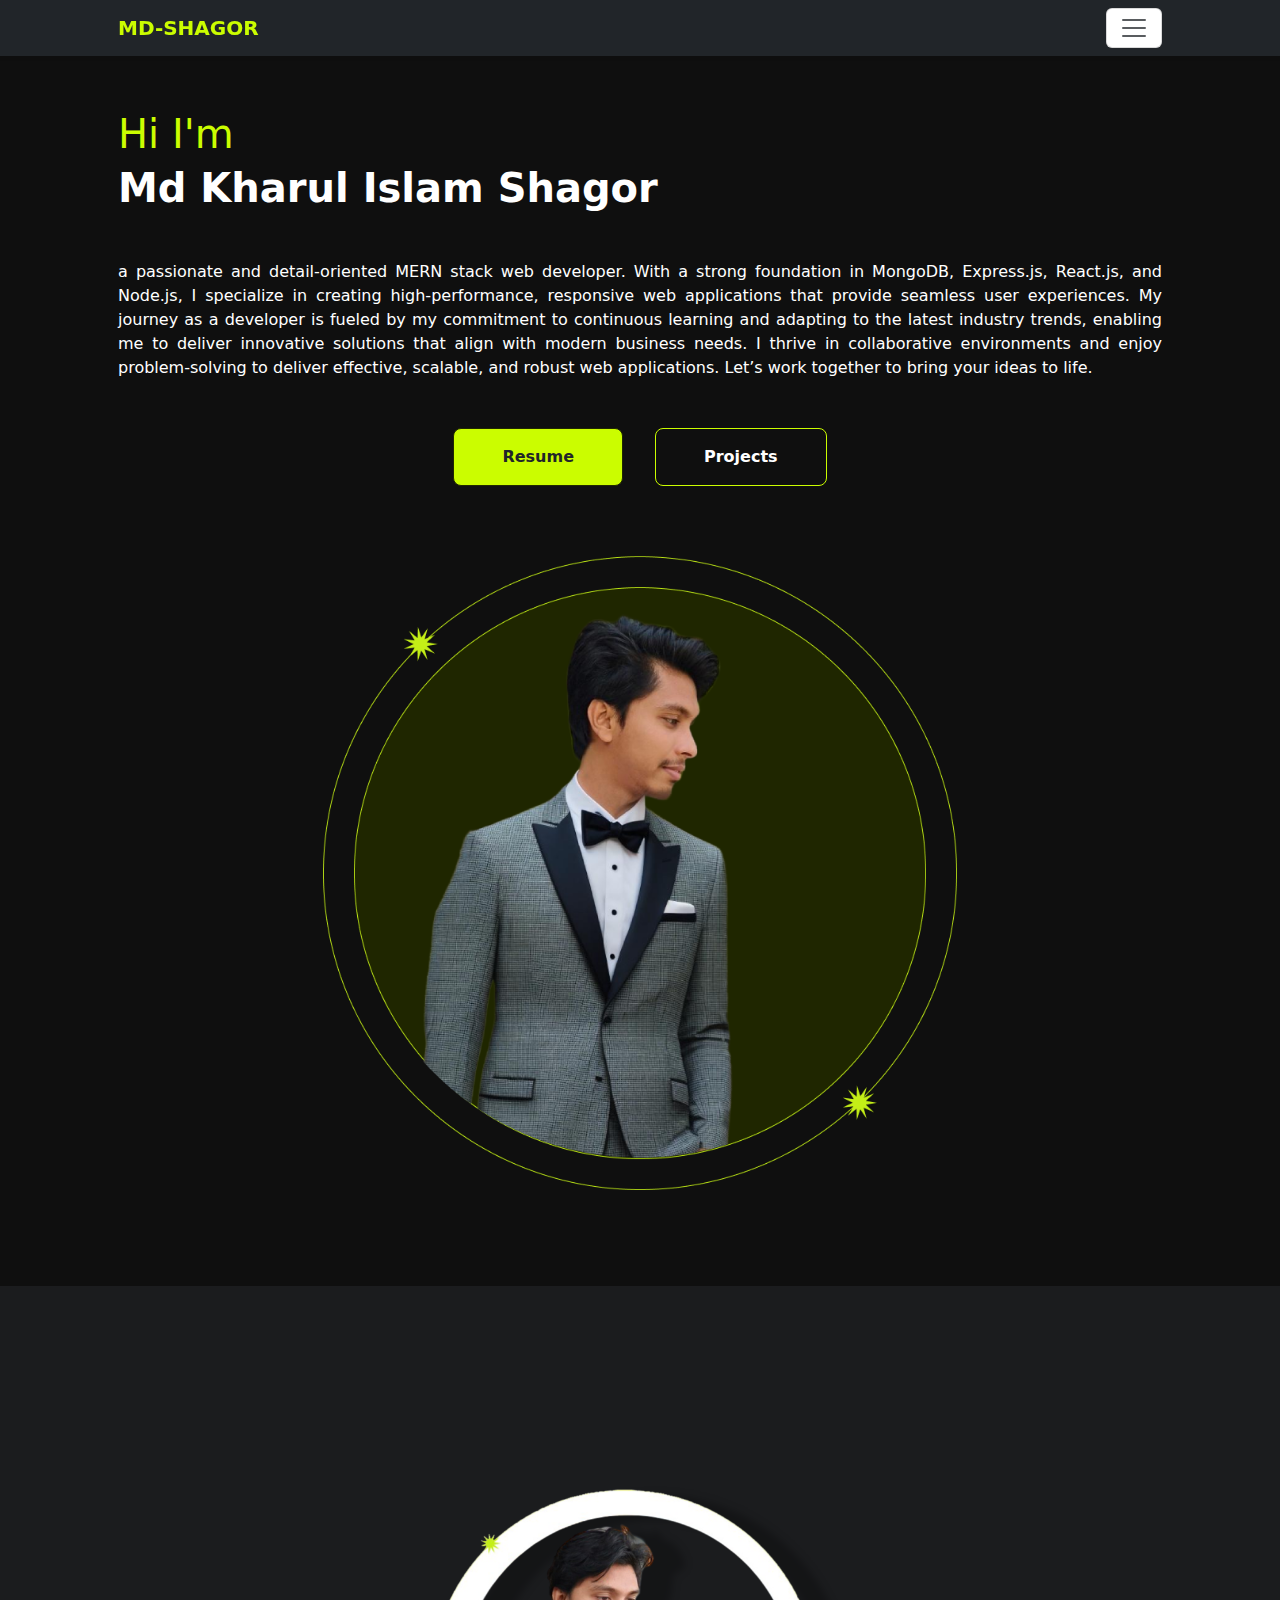
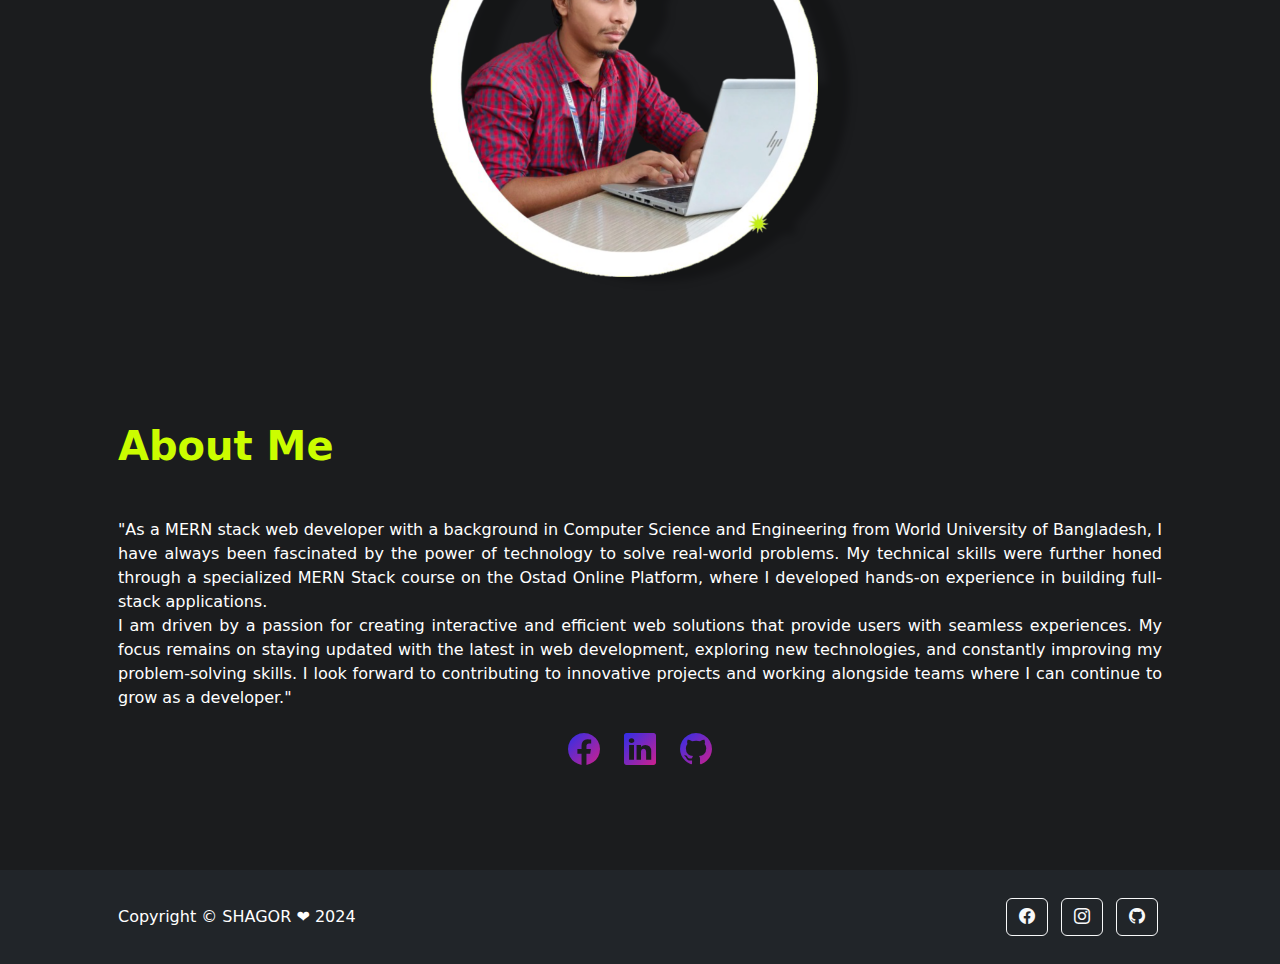
<file: index.html>
<!DOCTYPE html>
<html lang="en">
<head>
    <meta charset="UTF-8">
    <meta name="viewport" content="width=device-width, initial-scale=1.0">
    <!-- Favicon -->
    <link rel="shortcut icon" href="Assets/favicon.png" type="image/x-icon">
    <title>It's || Md Kharul Islam Shagor Portfolio</title>
    <!-- Bootstrap CSS CDN -->
    <link href="https://cdn.jsdelivr.net/npm/bootstrap@5.3.3/dist/css/bootstrap.min.css" rel="stylesheet" integrity="sha384-QWTKZyjpPEjISv5WaRU9OFeRpok6YctnYmDr5pNlyT2bRjXh0JMhjY6hW+ALEwIH" crossorigin="anonymous">
    <!-- Custom Css -->
     <link rel="stylesheet" href="css/custom.css">
     <!-- Bootstrap ICON CDN -->
    <link rel="stylesheet" href="https://cdn.jsdelivr.net/npm/bootstrap-icons@1.3.0/font/bootstrap-icons.css">
</head>
</head>
<body>
    <main>
        <!-- NavBar -->
        <nav class="navbar bg-dark sticky-top shadow-sm">
            <div class="container px-5">
              <a class="navbar-brand" href="index.html"><span class="fw-bolder iconic-color">MD-SHAGOR</span> </a>
              <button class="navbar-toggler bg-white" type="button" data-bs-toggle="offcanvas" data-bs-target="#offcanvasNavbar" aria-controls="offcanvasNavbar" aria-label="Toggle navigation">
                <span class="navbar-toggler-icon"></span>
              </button>
              <div class="offcanvas offcanvas-end" tabindex="-1" id="offcanvasNavbar" aria-labelledby="offcanvasNavbarLabel">
                <div class="offcanvas-header bg-dark">
                  <button type="button" class="btn-close text-bg-danger" data-bs-dismiss="offcanvas" aria-label="Close"></button>
                </div>
            
                <div class="offcanvas-body bg-dark">
                    <img class="rounded mx-auto d-block h-25 w-50" src="Assets/images/Border.png" alt="" srcset="">

                  <ul class="navbar-nav justify-content-end flex-grow-1 pe-3 fw-bolder">
                    <li class="nav-item list-group-item-dark list-group-item-action">
                      <a class="nav-link text-white" aria-current="page" href="index.html">Home</a>
                    </li>
                    <li class="nav-item list-group-item-dark list-group-item-action">
                        <a class="nav-link text-white" href="#about-section">About</a>
                    </li>
                    <li class="nav-item list-group-item-dark list-group-item-action">
                      <a class="nav-link text-white" href="resume.html">Resume</a>
                    </li>
                    <li class="nav-item list-group-item-dark list-group-item-action">
                        <a class="nav-link text-white" href="project.html">Project</a>
                    </li>
                    <li class="nav-item list-group-item-dark list-group-item-action">
                        <a class="nav-link text-white" href="contact.html">Contact</a>
                    </li>
                  </ul>
                </div>
              </div>
            </div>
        </nav>

        <!-- Header -->
         <header class="py-5">
            <div class="container px-5 pb-5">
                <div class="row gx-5 align-items-center">
                    <div class="col-xxl-5">
                        <div class="text-container">
                            <div class="fs-1 fw-light iconic-color">Hi I'm</div>
                            <h1 class="fw-bolder mb-5">Md Kharul Islam Shagor</h1>
                            <p>a passionate and detail-oriented MERN stack web developer. With a strong foundation in MongoDB, Express.js, React.js, and Node.js, I specialize in creating high-performance, responsive web applications that provide seamless user experiences. My journey as a developer is fueled by my commitment to continuous learning and adapting to the latest industry trends, enabling me to deliver innovative solutions that align with modern business needs. I thrive in collaborative environments and enjoy problem-solving to deliver effective, scalable, and robust web applications. Let’s work together to bring your ideas to life.</p>
                            <div class="d-grid gap-3 d-sm-flex justify-content-sm-center justify-content-xxl-start mb-3 mt-5">
                                <a class="btn btn-color-1 btn-lg px-5 py-3 me-sm-3 fs-6 fw-bolder" href="resume.html">Resume</a>
                                <a class="btn btn-color-2 btn-lg px-5 py-3 fs-6 fw-bolder" href="project.html">Projects</a>
                            </div>
                        </div>
                    </div>

                    <div class="col-xxl-7">
                        <div class="d-flex justify-content-center mt-5 mt-xxl-0">
                                <img class="profile-img" src="Assets/images/Border.png" alt="" srcset="">
                        </div>
                    </div>
                </div>

            </div>
         </header>

         <!-- About Section -->
          <section class="py-5" id="about-section">
            <div class="container px-5 pb-5">
                <div class="row gx-5 align-items-center">
                    <div class="col-xxl-7">
                        <div class="d-flex justify-content-center mt-5 mt-xxl-0">
                                <img class="profile-img" src="Assets/images/About.png" alt="" srcset="">
                        </div>
                    </div>

                    <div class="col-xxl-5">
                        <div class="text-container">
                            <h1 class="fw-bolder mb-5 iconic-color">About Me</h1>
                            <p>"As a MERN stack web developer with a background in Computer Science and Engineering from World University of Bangladesh, I have always been fascinated by the power of technology to solve real-world problems. My technical skills were further honed through a specialized MERN Stack course on the Ostad Online Platform, where I developed hands-on experience in building full-stack applications. <br>

                            I am driven by a passion for creating interactive and efficient web solutions that provide users with seamless experiences. My focus remains on staying updated with the latest in web development, exploring new technologies, and constantly improving my problem-solving skills. I look forward to contributing to innovative projects and working alongside teams where I can continue to grow as a developer."</p>
                            <div class="d-flex justify-content-center fs-2 gap-4">
                                <a class="text-gradient icon-hover-color" target="_blank" href="https://www.facebook.com/sr01885013972?mibextid=ZbWKwL"><i class="bi bi-facebook"></i></a>
                                <a class="text-gradient icon-hover-color" target="_blank" href="https://www.linkedin.com/in/md-kharul-islam-shagor432001"><i class="bi bi-linkedin"></i></a>
                                <a class="text-gradient icon-hover-color" target="_blank" href="https://github.com/ShAgOr3246"><i class="bi bi-github"></i></a>
                            </div>
                        </div>
                    </div>

                    
                </div>

            </div>
          </section>

    </main>


    <!-- Footer -->
     <footer class="bg-dark py-4 mt-auto">
        <div class="container px-5">
            <div class="row align-items-center justify-content-between flex-column flex-sm-row">
                <div class="col-auto">
                    <div class="m-0">Copyright &copy; SHAGOR &#10084; 2024</div>
                </div>
                <div class="col-auto">
                    <a class="btn btn-outline-light btn-floating m-1" target="_blank" href="https://www.facebook.com/sr01885013972?mibextid=ZbWKwL" role="button"><i class="bi bi-facebook"></i></a>
                    <a class="btn btn-outline-light btn-floating m-1" target="_blank" href="https://www.instagram.com/shagoronik/?utm_source=qr" role="button"><i class="bi bi-instagram"></i></a>
                    <a class="btn btn-outline-light btn-floating m-1" target="_blank" href="https://github.com/ShAgOr3246" role="button"><i class="bi bi-github"></i></a>
                </div>
            </div>
        </div>
     </footer>

    <!-- Bootstrap JS CDN -->
    <script src="https://cdn.jsdelivr.net/npm/bootstrap@5.3.3/dist/js/bootstrap.bundle.min.js" integrity="sha384-YvpcrYf0tY3lHB60NNkmXc5s9fDVZLESaAA55NDzOxhy9GkcIdslK1eN7N6jIeHz" crossorigin="anonymous"></script>
</body>
</html>
</file>
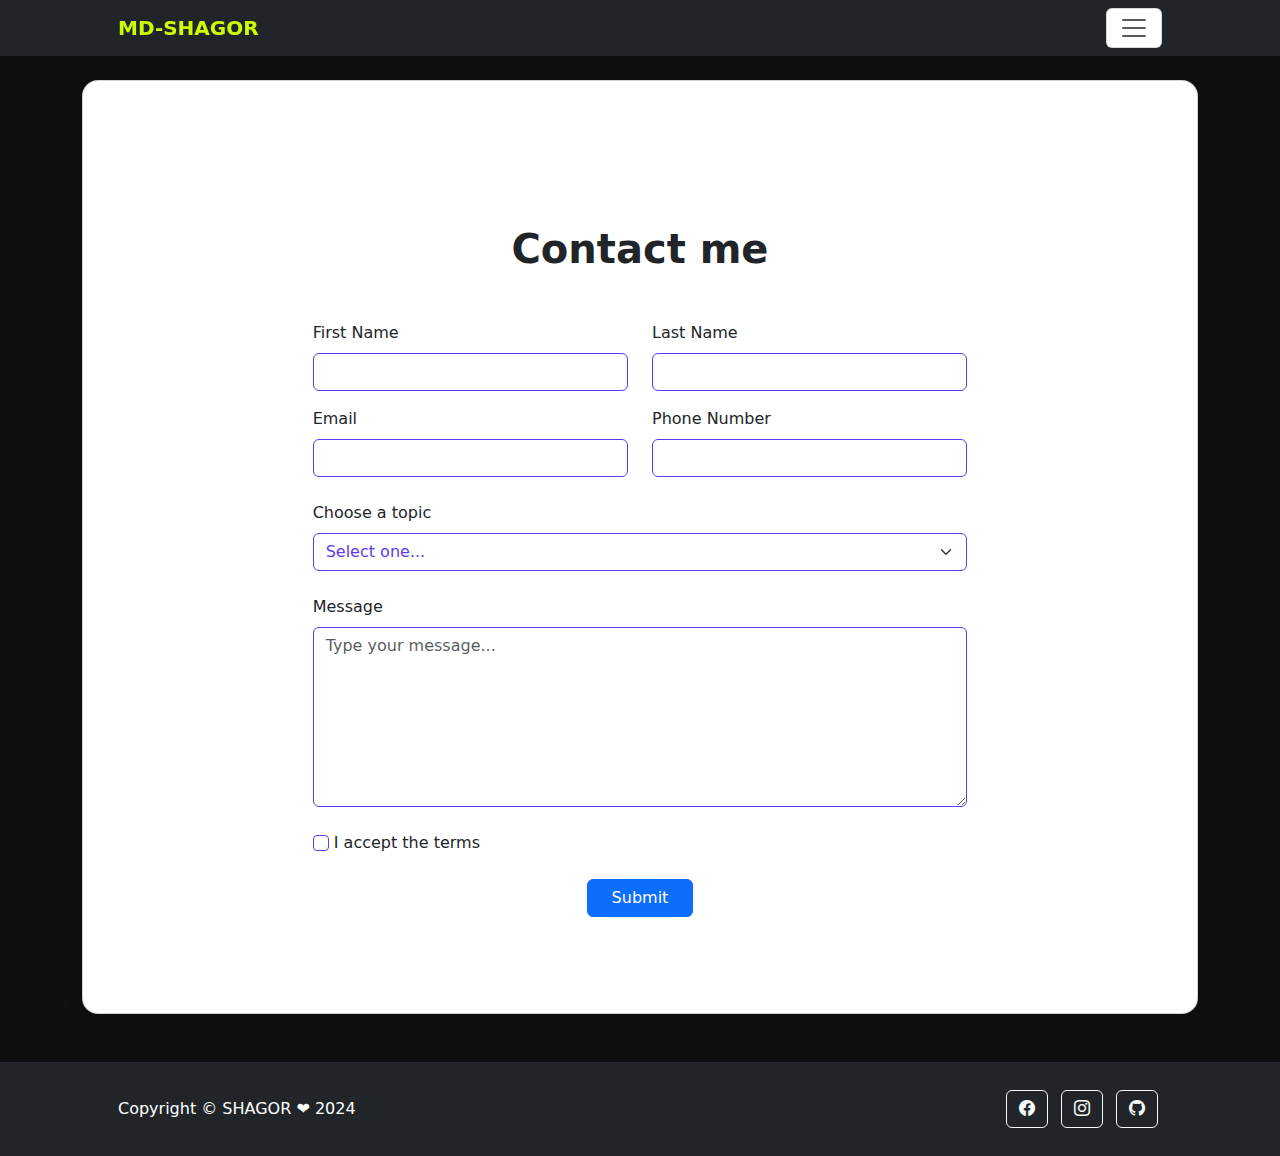
<file: contact.html>
<!DOCTYPE html>
<html lang="en">
<head>
    <meta charset="UTF-8">
    <meta name="viewport" content="width=device-width, initial-scale=1.0">
    <!-- Favicon -->
    <link rel="shortcut icon" href="Assets/favicon.png" type="image/x-icon">
    <title>It's || Md Kharul Islam Shagor Portfolio</title>
    <!-- Bootstrap CSS CDN -->
    <link href="https://cdn.jsdelivr.net/npm/bootstrap@5.3.3/dist/css/bootstrap.min.css" rel="stylesheet" integrity="sha384-QWTKZyjpPEjISv5WaRU9OFeRpok6YctnYmDr5pNlyT2bRjXh0JMhjY6hW+ALEwIH" crossorigin="anonymous">
    <!-- Custom Css -->
     <link rel="stylesheet" href="css/custom.css">
   
     <!-- Bootstrap ICON CDN -->
    <link rel="stylesheet" href="https://cdn.jsdelivr.net/npm/bootstrap-icons@1.3.0/font/bootstrap-icons.css">
</head>
</head>
<body>
    <main>
        <!-- NavBar -->
        <nav class="navbar bg-dark sticky-top shadow-sm">
            <div class="container px-5">
              <a class="navbar-brand" href="index.html"><span class="fw-bolder iconic-color">MD-SHAGOR</span> </a>
              <button class="navbar-toggler bg-white" type="button" data-bs-toggle="offcanvas" data-bs-target="#offcanvasNavbar" aria-controls="offcanvasNavbar" aria-label="Toggle navigation">
                <span class="navbar-toggler-icon"></span>
              </button>
              <div class="offcanvas offcanvas-end" tabindex="-1" id="offcanvasNavbar" aria-labelledby="offcanvasNavbarLabel">
                <div class="offcanvas-header bg-dark">
                  <button type="button" class="btn-close text-bg-danger" data-bs-dismiss="offcanvas" aria-label="Close"></button>
                </div>
            
                <div class="offcanvas-body bg-dark">
                    <img class="rounded mx-auto d-block h-25 w-50" src="Assets/images/Border.png" alt="" srcset="">
                  <ul class="navbar-nav justify-content-end flex-grow-1 pe-3 fw-bolder">
                    <li class="nav-item list-group-item-dark list-group-item-action">
                      <a class="nav-link text-white" aria-current="page" href="index.html">Home</a>
                    </li>
                    <li class="nav-item list-group-item-dark list-group-item-action">
                      <a class="nav-link text-white" href="resume.html">Resume</a>
                    </li>
                    <li class="nav-item list-group-item-dark list-group-item-action">
                        <a class="nav-link text-white" href="project.html">Project</a>
                    </li>
                    <li class="nav-item list-group-item-dark list-group-item-action">
                        <a class="nav-link text-white" href="contact.html">Contact</a>
                    </li>
                  </ul>
                </div>
              </div>
            </div>
          </nav>



          <section class="container mt-4">
            <div class="card shadow border-1 rounded-4 mb-5">
              <div class="card-body p-5">

                <section class="contact h-100 py-5 mt-5 area" id="contact">
                  <div class="container">
                      <div class="testimonials-title text-center aos-init" data-aos="zoom-in">
                         
                          <h1 class="fw-bold mb-3">Contact me</h1>
                        
                      </div>
                      <div class="row row-cols-1 d-flex justify-content-center mt-5">
                          <div class="col-12 col-lg-8">
                              <form action="#" method="get" data-aos="zoom-in" class="aos-init">
                                  <div class="row">
                                      <div class="col-12 col-md-6">
                                          <label for="firstName" class="form-label">First Name</label>
                                          <input type="text" class="form-control btn-outline-primary" aria-label="First name"
                                              id="firstName">
                                      </div>
                                      <div class="col-12 col-md-6 mt-3 mt-md-0">
                                          <label for="lastName" class="form-label">Last Name</label>
                                          <input type="text" class="form-control btn-outline-primary" aria-label="Last name"
                                              id="lastName">
                                      </div>
                                  </div>
                                  <div class="row mt-3">
                                      <div class="col-12 col-md-6">
                                          <label for="email" class="form-label">Email</label>
                                          <input type="email" class="form-control btn-outline-primary" aria-label="Email"
                                              id="email">
                                      </div>
                                      <div class="col-12 col-md-6 mt-3 mt-md-0">
                                          <label for="phoneNumber" class="form-label">Phone Number</label>
                                          <input type="number" class="form-control btn-outline-primary" aria-label="Phone number"
                                              id="phoneNumber">
                                      </div>
                                  </div>
                                  <div class="col-12 mt-4">
                                      <label for="inputState" class="form-label">Choose a topic</label>
                                      <select id="inputState" class="form-select btn-outline-primary">
                                          <option selected="">Select one...</option>
                                          <option>Web Design</option>
                                          <option>UX / UI</option>
                                          <option>Web Development</option>
                                      </select>
                                  </div>
                                  <div class="col-12 mt-4">
                                      <label for="message" class="form-label">Message</label>
                                      <textarea name="text" id="message" class="form-control btn-outline-primary"
                                          aria-label="With textarea" style="height: 180px"
                                          placeholder="Type your message..."></textarea>
                                  </div>
                                  <div class="col-12 mt-4">
                                      <input class="form-check-input btn-outline-primary" type="checkbox" value=""
                                          id="flexCheckChecked">
                                      <label class="form-check-label" for="flexCheckChecked">
                                          I accept the terms
                                      </label>
                                  </div>
                                  <div class="col-12 mt-4 d-flex justify-content-center align-items-center">
                                      <button type="submit" class="btn btn-primary px-4">Submit</button>
                                  </div>
                              </form>
                          </div>
                      </div>
                  </div>
              </section>
              </div>
            </div>
          </section>

         
    </main>


    <!-- Footer -->
     <footer class="bg-dark py-4 mt-auto">
        <div class="container px-5">
            <div class="row align-items-center justify-content-between flex-column flex-sm-row">
                <div class="col-auto">
                    <div class="m-0">Copyright &copy; SHAGOR &#10084; 2024</div>
                </div>
                <div class="col-auto">
                  <a class="btn btn-outline-light btn-floating m-1" target="_blank" href="https://www.facebook.com/sr01885013972?mibextid=ZbWKwL" role="button"><i class="bi bi-facebook"></i></a>
                  <a class="btn btn-outline-light btn-floating m-1" target="_blank" href="https://www.instagram.com/shagoronik/?utm_source=qr" role="button"><i class="bi bi-instagram"></i></a>
                  <a class="btn btn-outline-light btn-floating m-1" target="_blank" href="https://github.com/ShAgOr3246" role="button"><i class="bi bi-github"></i></a>
                </div>
            </div>
        </div>
     </footer>

    <!-- Bootstrap JS CDN -->
    <script src="https://cdn.jsdelivr.net/npm/bootstrap@5.3.3/dist/js/bootstrap.bundle.min.js" integrity="sha384-YvpcrYf0tY3lHB60NNkmXc5s9fDVZLESaAA55NDzOxhy9GkcIdslK1eN7N6jIeHz" crossorigin="anonymous"></script>
</body>
</html>
</file>
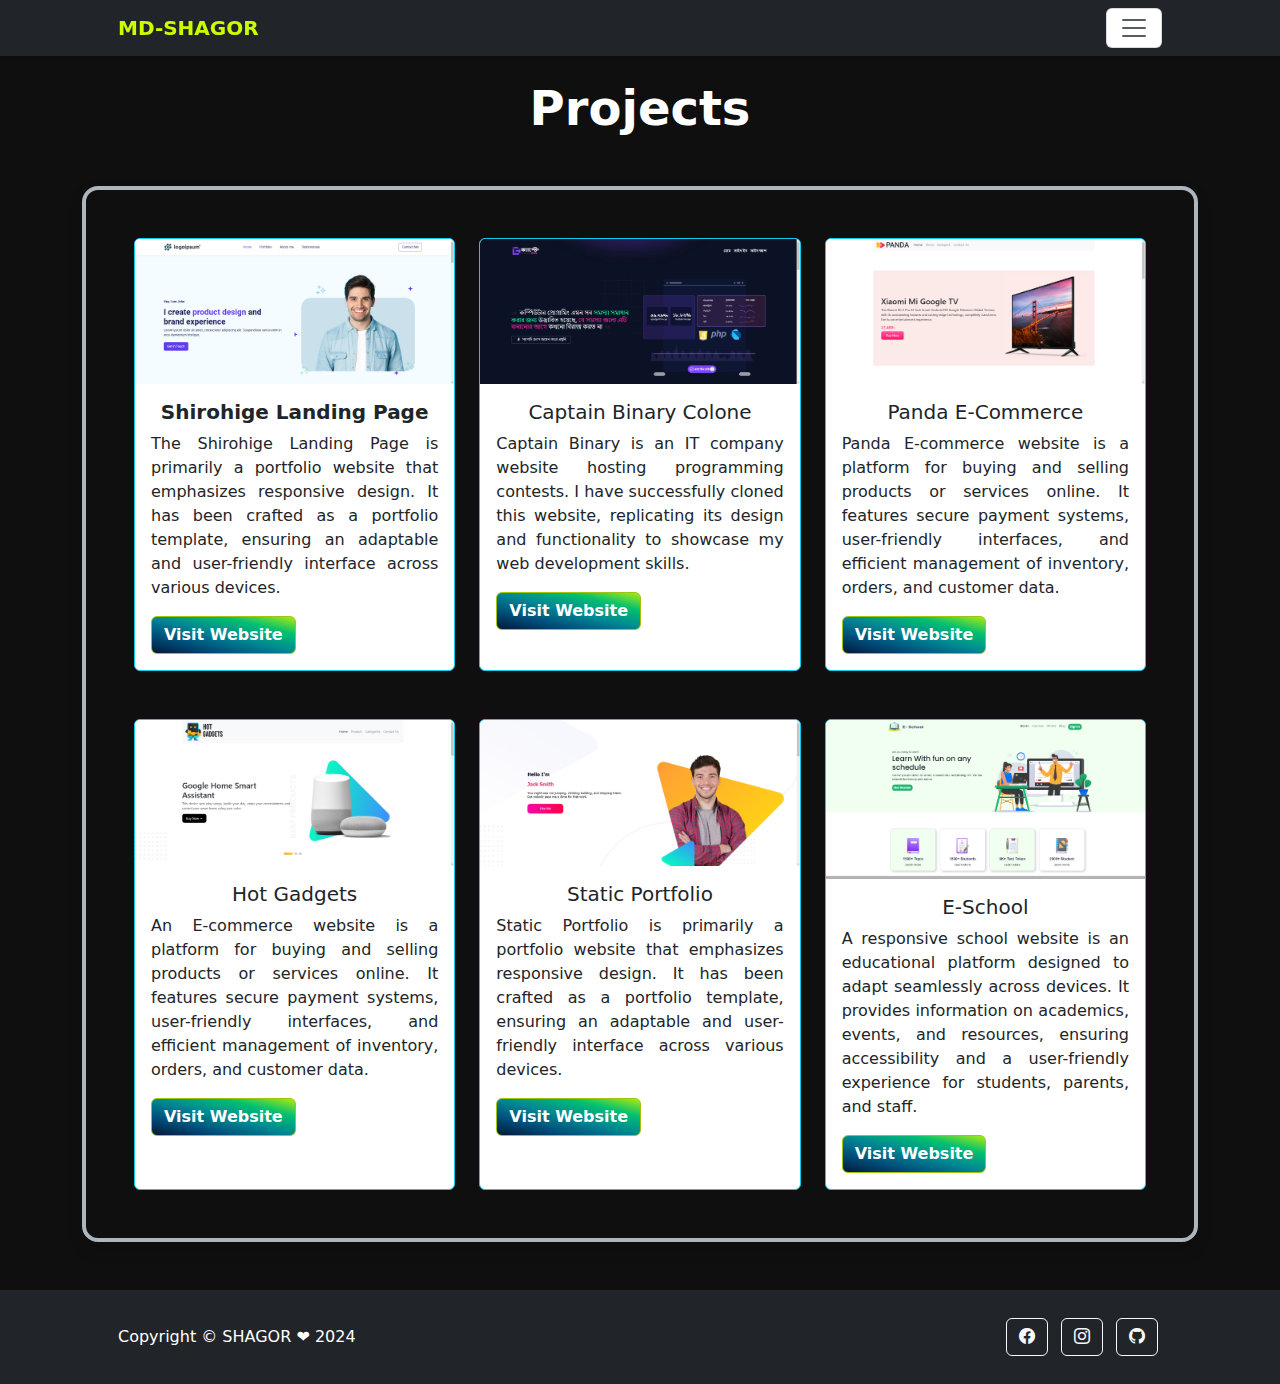
<file: project.html>
<!DOCTYPE html>
<html lang="en">
<head>
    <meta charset="UTF-8">
    <meta name="viewport" content="width=device-width, initial-scale=1.0">
    <!-- Favicon -->
    <link rel="shortcut icon" href="Assets/favicon.png" type="image/x-icon">
    <title>It's || Md Kharul Islam Shagor Portfolio</title>
    <!-- Bootstrap CSS CDN -->
    <link href="https://cdn.jsdelivr.net/npm/bootstrap@5.3.3/dist/css/bootstrap.min.css" rel="stylesheet" integrity="sha384-QWTKZyjpPEjISv5WaRU9OFeRpok6YctnYmDr5pNlyT2bRjXh0JMhjY6hW+ALEwIH" crossorigin="anonymous">
    <!-- Custom Css -->
     <link rel="stylesheet" href="css/custom.css">
     
     <!-- Bootstrap ICON CDN -->
    <link rel="stylesheet" href="https://cdn.jsdelivr.net/npm/bootstrap-icons@1.3.0/font/bootstrap-icons.css">
</head>
</head>
<body>
    <main>
        <!-- NavBar -->
        <nav class="navbar bg-dark sticky-top shadow-sm">
            <div class="container px-5">
              <a class="navbar-brand" href="index.html"><span class="fw-bolder iconic-color">MD-SHAGOR</span> </a>
              <button class="navbar-toggler bg-white" type="button" data-bs-toggle="offcanvas" data-bs-target="#offcanvasNavbar" aria-controls="offcanvasNavbar" aria-label="Toggle navigation">
                <span class="navbar-toggler-icon"></span>
              </button>
              <div class="offcanvas offcanvas-end" tabindex="-1" id="offcanvasNavbar" aria-labelledby="offcanvasNavbarLabel">
                <div class="offcanvas-header bg-dark">
                  <button type="button" class="btn-close text-bg-danger" data-bs-dismiss="offcanvas" aria-label="Close"></button>
                </div>
            
                <div class="offcanvas-body bg-dark">
                    <img class="rounded mx-auto d-block h-25 w-50" src="Assets/images/Border.png" alt="" srcset="">
                  <ul class="navbar-nav justify-content-end flex-grow-1 pe-3 fw-bolder">
                    <li class="nav-item list-group-item-dark list-group-item-action">
                      <a class="nav-link text-white" aria-current="page" href="index.html">Home</a>
                    </li>
                    <li class="nav-item list-group-item-dark list-group-item-action">
                      <a class="nav-link text-white" href="resume.html">Resume</a>
                    </li>
                    <li class="nav-item list-group-item-dark list-group-item-action">
                        <a class="nav-link text-white" href="project.html">Project</a>
                    </li>
                    <li class="nav-item list-group-item-dark list-group-item-action">
                        <a class="nav-link text-white" href="contact.html">Contact</a>
                    </li>
                  </ul>
                </div>
              </div>
            </div>
        </nav>

        <section class="container">
          <div class="text-center mb-5">
            <h1 class="display-5 fw-bolder mb-0 mt-4">Projects</h1>
          </div>

          <div class="card shadow border-4 border-dark-subtle rounded-4 mb-5 bg-transparent">
            <div class="card-body p-5">
              <div class="row row-cols-1 row-cols-md-3 g-4">
                                                                        <!-- Card-1 -->
                <div class="col">
                  <div class="card h-100 border-info">
                    <img src="Assets/images/portfolio-1.png" class="card-img-top" alt="...">
                    <div class="card-body">
                      <h5 class="card-title fw-semibold">Shirohige Landing Page</h5>
                      <p class="card-text">The Shirohige Landing Page is primarily a portfolio website that emphasizes responsive design. It has been crafted as a portfolio template, ensuring an adaptable and user-friendly interface across various devices.</p>
                      <a href="https://grand-maamoul-d90345.netlify.app/" target="_blank" class="btn cd-btn">Visit Website</a>
                    </div>

                  </div>
                </div>
                                                                          <!-- Card-2 -->
                <div class="col">
                  <div class="card h-100 border-info">
                    <img src="Assets/images/portfolio-2.png" class="card-img-top" alt="...">
                    <div class="card-body">
                      <h5 class="card-title">Captain Binary Colone</h5>
                      <p class="card-text">Captain Binary is an IT company website hosting programming contests. I have successfully cloned this website, replicating its design and functionality to showcase my web development skills.</p>

                      <a href="https://unrivaled-donut-7d7fce.netlify.app/" target="_blank" class="btn cd-btn">Visit Website</a>
                    </div>
                  </div>
                </div>
                                                                      <!-- Card-3 -->
                <div class="col">
                  <div class="card h-100 border-info">
                    <img src="Assets/images/portfolio-3.png" class="card-img-top" alt="...">
                    <div class="card-body">
                      <h5 class="card-title">Panda E-Commerce</h5>
                      <p class="card-text">Panda E-commerce website is a platform for buying and selling products or services online. It features secure payment systems, user-friendly interfaces, and efficient management of inventory, orders, and customer data.</p>

                      <a href="https://comfy-youtiao-9f1616.netlify.app/" target="_blank" class="btn cd-btn">Visit Website</a>
                    </div>
                  </div>
                </div>
              </div>


              <div class="row row-cols-1 row-cols-md-3 g-4 mt-4">
                                                                  <!-- Card-4 -->
                <div class="col">
                  <div class="card h-100 border-info">
                    <img src="Assets/images/portfolio-4.png" class="card-img-top" alt="...">
                    <div class="card-body">
                      <h5 class="card-title">Hot Gadgets</h5>
                      <p class="card-text">An E-commerce website is a platform for buying and selling products or services online. It features secure payment systems, user-friendly interfaces, and efficient management of inventory, orders, and customer data.</p>
                      <a href="https://poetic-quokka-2fc9b1.netlify.app/" target="_blank" class="btn cd-btn">Visit Website</a>
                    </div>

                  </div>
                </div>
                                                                            <!-- Card-5 -->
                <div class="col">
                  <div class="card h-100 border-info">
                    <img src="Assets/images/portfolio-5.png" class="card-img-top" alt="...">
                    <div class="card-body">
                      <h5 class="card-title">Static Portfolio</h5>
                      <p class="card-text">
                        Static Portfolio is primarily a portfolio website that emphasizes responsive design. It has been crafted as a portfolio template, ensuring an adaptable and user-friendly interface across various devices.</p>

                      <a href="https://peaceful-arithmetic-dd0f11.netlify.app/" target="_blank" class="btn cd-btn">Visit Website</a>
                    </div>
                  </div>
                </div>
                                                                                  <!-- Card-6 -->
                <div class="col">
                  <div class="card h-100 border-info">
                    <img src="Assets/images/portfolio-6.png" class="card-img-top" alt="...">
                    <div class="card-body">
                      <h5 class="card-title">E-School</h5>
                      <p class="card-text">A responsive school website is an educational platform designed to adapt seamlessly across devices. It provides information on academics, events, and resources, ensuring accessibility and a user-friendly experience for students, parents, and staff.</p>

                      <a href="https://polite-puffpuff-fd7e79.netlify.app/" target="_blank" class="btn cd-btn">Visit Website</a>
                    </div>
                  </div>
                </div>
              </div>
          </div>
        </section>

        
      
    </main>


    <!-- Footer -->
     <footer class="bg-dark py-4 mt-auto">
        <div class="container px-5">
            <div class="row align-items-center justify-content-between flex-column flex-sm-row">
                <div class="col-auto">
                    <div class="m-0">Copyright &copy; SHAGOR &#10084; 2024</div>
                </div>
                <div class="col-auto">
                  <a class="btn btn-outline-light btn-floating m-1" target="_blank" href="https://www.facebook.com/sr01885013972?mibextid=ZbWKwL" role="button"><i class="bi bi-facebook"></i></a>
                    <a class="btn btn-outline-light btn-floating m-1" target="_blank" href="https://www.instagram.com/shagoronik/?utm_source=qr" role="button"><i class="bi bi-instagram"></i></a>
                    <a class="btn btn-outline-light btn-floating m-1" target="_blank" href="https://github.com/ShAgOr3246" role="button"><i class="bi bi-github"></i></a>
                </div>
            </div>
        </div>
     </footer>

    <!-- Bootstrap JS CDN -->
    <script src="https://cdn.jsdelivr.net/npm/bootstrap@5.3.3/dist/js/bootstrap.bundle.min.js" integrity="sha384-YvpcrYf0tY3lHB60NNkmXc5s9fDVZLESaAA55NDzOxhy9GkcIdslK1eN7N6jIeHz" crossorigin="anonymous"></script>
</body>
</html>
</file>
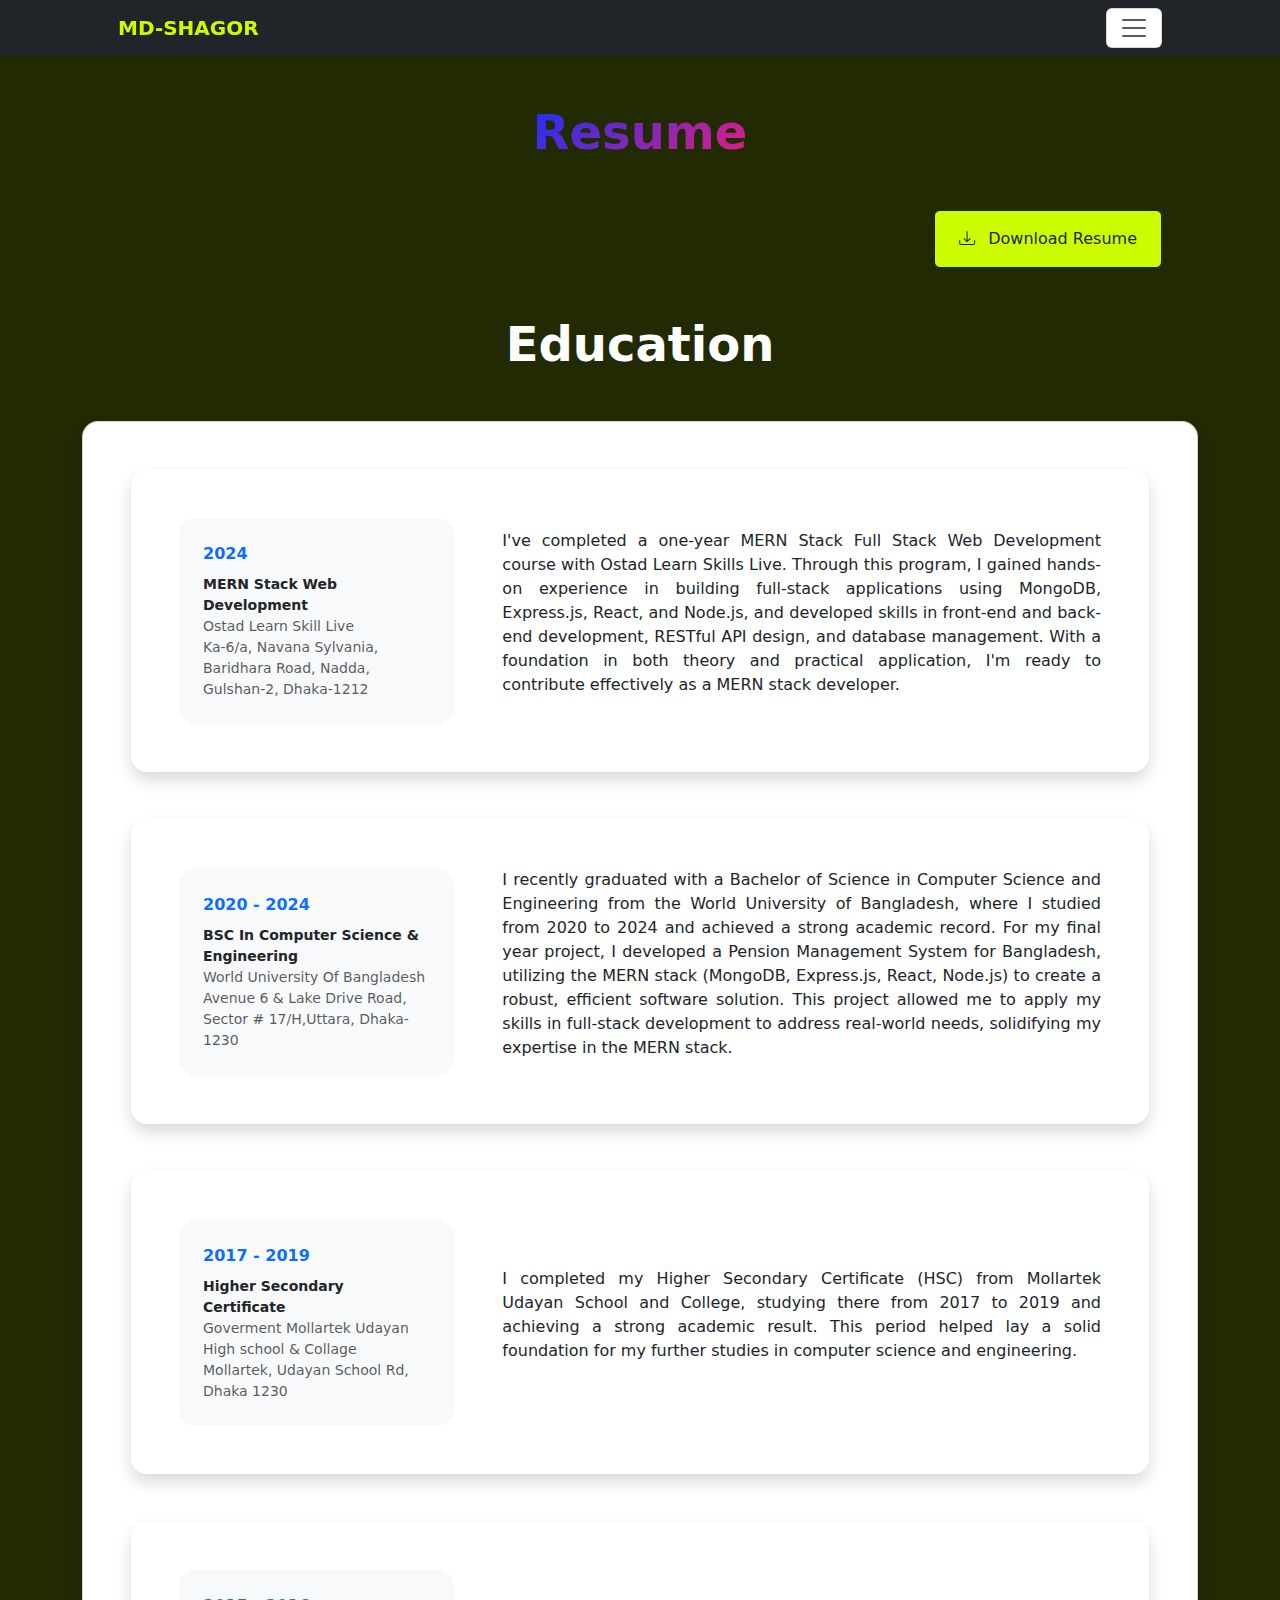
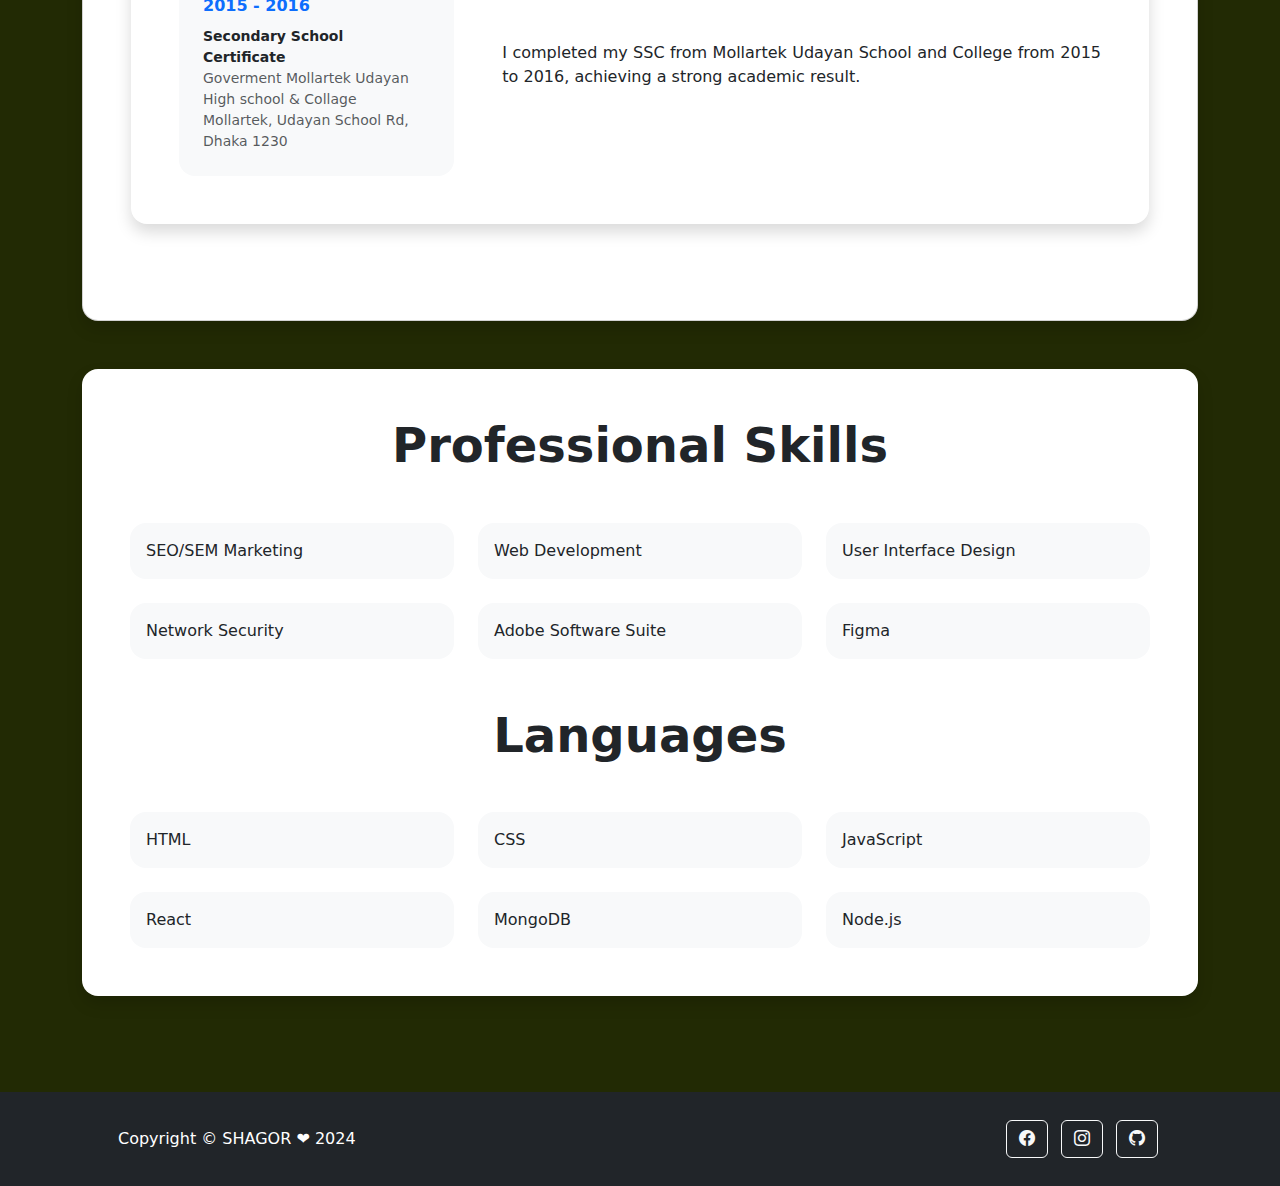
<file: resume.html>
<!DOCTYPE html>
<html lang="en">
<head>
    <meta charset="UTF-8">
    <meta name="viewport" content="width=device-width, initial-scale=1.0">
    <!-- Favicon -->
    <link rel="shortcut icon" href="Assets/favicon.png" type="image/x-icon">
    <title>It's || Md Kharul Islam Shagor Portfolio</title>
    <!-- Bootstrap CSS CDN -->
    <link href="https://cdn.jsdelivr.net/npm/bootstrap@5.3.3/dist/css/bootstrap.min.css" rel="stylesheet" integrity="sha384-QWTKZyjpPEjISv5WaRU9OFeRpok6YctnYmDr5pNlyT2bRjXh0JMhjY6hW+ALEwIH" crossorigin="anonymous">
    <!-- Custom Css -->
     <link rel="stylesheet" href="css/custom.css">
     
     <!-- Bootstrap ICON CDN -->
    <link rel="stylesheet" href="https://cdn.jsdelivr.net/npm/bootstrap-icons@1.3.0/font/bootstrap-icons.css">
</head>
</head>
<body>
    <main>
        <!-- NavBar -->
        <nav class="navbar bg-dark sticky-top shadow-sm">
            <div class="container px-5">
              <a class="navbar-brand" href="index.html"><span class="fw-bolder iconic-color">MD-SHAGOR</span> </a>
              <button class="navbar-toggler bg-white" type="button" data-bs-toggle="offcanvas" data-bs-target="#offcanvasNavbar" aria-controls="offcanvasNavbar" aria-label="Toggle navigation">
                <span class="navbar-toggler-icon"></span>
              </button>
              <div class="offcanvas offcanvas-end" tabindex="-1" id="offcanvasNavbar" aria-labelledby="offcanvasNavbarLabel">
                <div class="offcanvas-header bg-dark">
                  <button type="button" class="btn-close text-bg-danger" data-bs-dismiss="offcanvas" aria-label="Close"></button>
                </div>
            
                <div class="offcanvas-body bg-dark">
                    <img class="rounded mx-auto d-block h-25 w-50" src="Assets/images/Border.png" alt="" srcset="">
                  <ul class="navbar-nav justify-content-end flex-grow-1 pe-3 fw-bolder">
                    <li class="nav-item list-group-item-dark list-group-item-action">
                      <a class="nav-link text-white" aria-current="page" href="index.html">Home</a>
                    </li>
                    <li class="nav-item list-group-item-dark list-group-item-action">
                      <a class="nav-link text-white" href="resume.html">Resume</a>
                    </li>
                    <li class="nav-item list-group-item-dark list-group-item-action">
                        <a class="nav-link text-white" href="project.html">Project</a>
                    </li>
                    <li class="nav-item list-group-item-dark list-group-item-action">
                        <a class="nav-link text-white" href="contact.html">Contact</a>
                    </li>
                  </ul>
                </div>
              </div>
            </div>
        </nav>

        <section class="R-color py-5">
          <div class="container px-5 pb-5">
            <div class="text-center mb-5">
              <h1 class="display-5 fw-bolder mb-0"><span class="text-gradient d-inline">Resume</span></h1>
            </div>
        
            <div class="d-lg-flex d-md-flex d-sm-flex justify-content-between align-items-center">
              <div>
                <!-- <h1 class="fw-bold">Education</h1> -->
              </div>
              <div>
                <a href="https://drive.google.com/file/d/1lHeGKi_Gq7NqvG1QZVQO0yDdb554VxMp/view?usp=sharing" target="_blank" class="btn btn-color-1  py-3 px-4 mt-4 mt-lg-0">
                  <div class="d-inline-block bi bi-download me-2"></div>
                  Download Resume
                </a>
              </div>
            </div>
          </div>
        
          <!-- Education Card -->
          <section class="container">
            <div class="text-center mb-5">
              <h1 class="display-5 fw-bolder mb-0">Education</h1>
            </div>
            <div class="card shadow border-1 rounded-4 mb-5">
              <div class="card-body p-5">
        
                                                                          <!-- EDUCATION-1 -->
                <div class="card shadow border-0 rounded-4 mb-5">
                  <div class="card-body p-5">
                    <div class="row align-items-center gx-5">
                      <div class="col text-center text-lg-start mb-4 mb-lg-0">
                        <div class="bg-light p-4 rounded-4">
                          <div class="text-primary fw-bolder mb-2">2024</div>
                          <div class="small fw-bolder">MERN Stack Web Development</div>
                          <div class="small text-muted">Ostad Learn Skill Live</div>
                          <div class="small text-muted">Ka-6/a, Navana Sylvania, Baridhara Road, Nadda, Gulshan-2, Dhaka-1212</div>
                        </div>
                      </div>
                      <div class="col-lg-8">
                        <div><p>I've completed a one-year MERN Stack Full Stack Web Development course with Ostad Learn Skills Live. Through this program, I gained hands-on experience in building full-stack applications using MongoDB, Express.js, React, and Node.js, and developed skills in front-end and back-end development, RESTful API design, and database management. With a foundation in both theory and practical application, I'm ready to contribute effectively as a MERN stack developer.</p>
                        </div>
                      </div>
                    </div>
                  </div>
                </div>
                                                                         <!-- EDUCATION-2 -->
                <div class="card shadow border-0 rounded-4 mb-5">
                  <div class="card-body p-5">
                    <div class="row align-items-center gx-5">
                      <div class="col text-center text-lg-start mb-4 mb-lg-0">
                        <div class="bg-light p-4 rounded-4">
                          <div class="text-primary fw-bolder mb-2">2020 - 2024</div>
                          <div class="small fw-bolder">BSC In Computer Science & Engineering</div>
                          <div class="small text-muted">World University Of Bangladesh</div>
                          <div class="small text-muted"> Avenue 6 & Lake Drive Road,
                            Sector # 17/H,Uttara, Dhaka-1230</div>
                        </div>
                      </div>
                      <div class="col-lg-8">
                        <div><p>I recently graduated with a Bachelor of Science in Computer Science and Engineering from the World University of Bangladesh, where I studied from 2020 to 2024 and achieved a strong academic record. For my final year project, I developed a Pension Management System for Bangladesh, utilizing the MERN stack (MongoDB, Express.js, React, Node.js) to create a robust, efficient software solution. This project allowed me to apply my skills in full-stack development to address real-world needs, solidifying my expertise in the MERN stack.</p></div>
                      </div>
                    </div>
                  </div>
                </div>
                                                                         <!-- EDUCATION-3 -->
                <div class="card shadow border-0 rounded-4 mb-5">
                  <div class="card-body p-5">
                    <div class="row align-items-center gx-5">
                      <div class="col text-center text-lg-start mb-4 mb-lg-0">
                        <div class="bg-light p-4 rounded-4">
                          <div class="text-primary fw-bolder mb-2">2017 - 2019</div>
                          <div class="small fw-bolder">Higher Secondary Certificate</div>
                          <div class="small text-muted">Goverment Mollartek Udayan High school & Collage </div>
                          <div class="small text-muted">Mollartek, Udayan School Rd, Dhaka 1230</div>
                        </div>
                      </div>
                      <div class="col-lg-8">
                        <div><p>I completed my Higher Secondary Certificate (HSC) from Mollartek Udayan School and College, studying there from 2017 to 2019 and achieving a strong academic result. This period helped lay a solid foundation for my further studies in computer science and engineering.</p></div>
                      </div>
                    </div>
                  </div>
                </div>
                <!-- EDUCATION-4 -->
                <div class="card shadow border-0 rounded-4 mb-5">
                  <div class="card-body p-5">
                    <div class="row align-items-center gx-5">
                      <div class="col text-center text-lg-start mb-4 mb-lg-0">
                        <div class="bg-light p-4 rounded-4">
                          <div class="text-primary fw-bolder mb-2">2015 - 2016</div>
                          <div class="small fw-bolder">Secondary School Certificate</div>
                          <div class="small text-muted">Goverment Mollartek Udayan High school & Collage</div>
                          <div class="small text-muted">Mollartek, Udayan School Rd, Dhaka 1230</div>
                        </div>
                      </div>
                      <div class="col-lg-8">
                        <div><p>I completed my SSC from Mollartek Udayan School and College from 2015 to 2016, achieving a strong academic result.</p></div>
                      </div>
                    </div>
                  </div>
                </div>
        
              </div>
            </div>
          </section>
        
        
          <!-- Skills -->
          <div class="container">
            <div class="card shadow border-0 rounded-4 mb-5">
              <div class="card-body p-5">
                <!-- Professional skills list-->
                <div class="mb-5">
                  
                    <div class="text-center mb-5">
                      <h2 class="display-5 fw-bolder mb-0">Professional Skills</h2>
                    </div>
                  
                  <div class="row row-cols-1 row-cols-md-3 mb-4">
                    <div class="col mb-4 mb-md-0">
                      <div class="d-flex align-items-center bg-light rounded-4 p-3 h-100">SEO/SEM Marketing</div>
                    </div>
                    <div class="col mb-4 mb-md-0">
                      <div class="d-flex align-items-center bg-light rounded-4 p-3 h-100">Web Development</div>
                    </div>
                    <div class="col">
                      <div class="d-flex align-items-center bg-light rounded-4 p-3 h-100">User Interface Design</div>
                    </div>
                  </div>
                  <div class="row row-cols-1 row-cols-md-3">
                    <div class="col mb-4 mb-md-0">
                      <div class="d-flex align-items-center bg-light rounded-4 p-3 h-100">Network Security</div>
                    </div>
                    <div class="col mb-4 mb-md-0">
                      <div class="d-flex align-items-center bg-light rounded-4 p-3 h-100">Adobe Software Suite</div>
                    </div>
                    <div class="col">
                      <div class="d-flex align-items-center bg-light rounded-4 p-3 h-100">Figma</div>
                    </div>
                  </div>
                </div>
                
                <!-- Languages list-->
                <div class="mb-0">
                  <div class="text-center mb-5">
                    <h2 class="display-5 fw-bolder mb-0">Languages</h2>
                  </div>
                  <div class="row row-cols-1 row-cols-md-3 mb-4">
                    <div class="col mb-4 mb-md-0">
                      <div class="d-flex align-items-center bg-light rounded-4 p-3 h-100">HTML</div>
                    </div>
                    <div class="col mb-4 mb-md-0">
                      <div class="d-flex align-items-center bg-light rounded-4 p-3 h-100">CSS</div>
                    </div>
                    <div class="col">
                      <div class="d-flex align-items-center bg-light rounded-4 p-3 h-100">JavaScript</div>
                    </div>
                  </div>
                  <div class="row row-cols-1 row-cols-md-3">
                    <div class="col mb-4 mb-md-0">
                      <div class="d-flex align-items-center bg-light rounded-4 p-3 h-100">React</div>
                    </div>
                    <div class="col mb-4 mb-md-0">
                      <div class="d-flex align-items-center bg-light rounded-4 p-3 h-100">MongoDB</div>
                    </div>
                    <div class="col">
                      <div class="d-flex align-items-center bg-light rounded-4 p-3 h-100">Node.js</div>
                    </div>
                  </div>
                </div>
              </div>
            </div>
          </div>
        
        </section>
    </main>


    <!-- Footer -->
     <footer class="bg-dark py-4 mt-auto">
        <div class="container px-5">
            <div class="row align-items-center justify-content-between flex-column flex-sm-row">
                <div class="col-auto">
                    <div class="m-0">Copyright &copy; SHAGOR &#10084; 2024</div>
                </div>
                <div class="col-auto">
                  <a class="btn btn-outline-light btn-floating m-1" target="_blank" href="https://www.facebook.com/sr01885013972?mibextid=ZbWKwL" role="button"><i class="bi bi-facebook"></i></a>
                  <a class="btn btn-outline-light btn-floating m-1" target="_blank" href="https://www.instagram.com/shagoronik/?utm_source=qr" role="button"><i class="bi bi-instagram"></i></a>
                  <a class="btn btn-outline-light btn-floating m-1" target="_blank" href="https://github.com/ShAgOr3246" role="button"><i class="bi bi-github"></i></a>
                </div>
            </div>
        </div>
     </footer>

    <!-- Bootstrap JS CDN -->
    <script src="https://cdn.jsdelivr.net/npm/bootstrap@5.3.3/dist/js/bootstrap.bundle.min.js" integrity="sha384-YvpcrYf0tY3lHB60NNkmXc5s9fDVZLESaAA55NDzOxhy9GkcIdslK1eN7N6jIeHz" crossorigin="anonymous"></script>
</body>
</html>
</file>
<file: css/custom.css>
body{
    background-color: #0F0F0F;
    color: white;
}
html{
    height: 100%;
}
p{
    text-align: justify;
}

.iconic-color{
    color: #CBFD00;
}

.profile-img{
    height: 80vw;
    max-height: 40rem;
    bottom: 0;
}

.btn-color-1{
    background-color: #CBFD00;
    font-weight: lighter;
    border-color: #1F2700;
}

.btn-color-1:hover{
    background-color: #333f03;
    border-color: #CBFD00;
    color: white;
}

.btn-color-2{
    background-color: #0F0F0F;
    border-color: #CBFD00;
    color: white;
}

.btn-color-2:hover{
    background-color: #333f03;
    border-color: black;
    color: ;
}


#about-section{
    background-color: #1B1C1E;
}

.text-gradient {
    background: -webkit-linear-gradient(315deg, #1e30f3 0%, #e21e80 100%);
    -webkit-background-clip: text;
    -webkit-text-fill-color: transparent;
}

.icon-hover-color:hover{
    background: -webkit-linear-gradient(315deg, #3da10f 0%, #06e9cb 100%);
    -webkit-background-clip: text;
    -webkit-text-fill-color: transparent;
}

/* Resume Index */

.R-color{
    background-color: #222A04;
}





.card-title{
    text-align: center;
}

.cd-btn{
    background-image: linear-gradient(to right top, #051937, #004d7a, #008793, #00bf72, #a8eb12);
    font-weight: bold;
    border-color: #a0c50c;
    color: white;
}

.cd-btn:hover{
    background-image: linear-gradient(to right bottom, #7b8594, #41a4c1, #00c5c1, #00de89, #a8eb12);
    border-color: black;
    color: black;
}

.contact .btn-outline-primary{
    border: 1px solid #5E3BEE;
    color: #5E3BEE;
  }
  .contact .btn-outline-primary:hover{
    background-color: transparent;
    color: #5E3BEE !important;
  }
</file>
